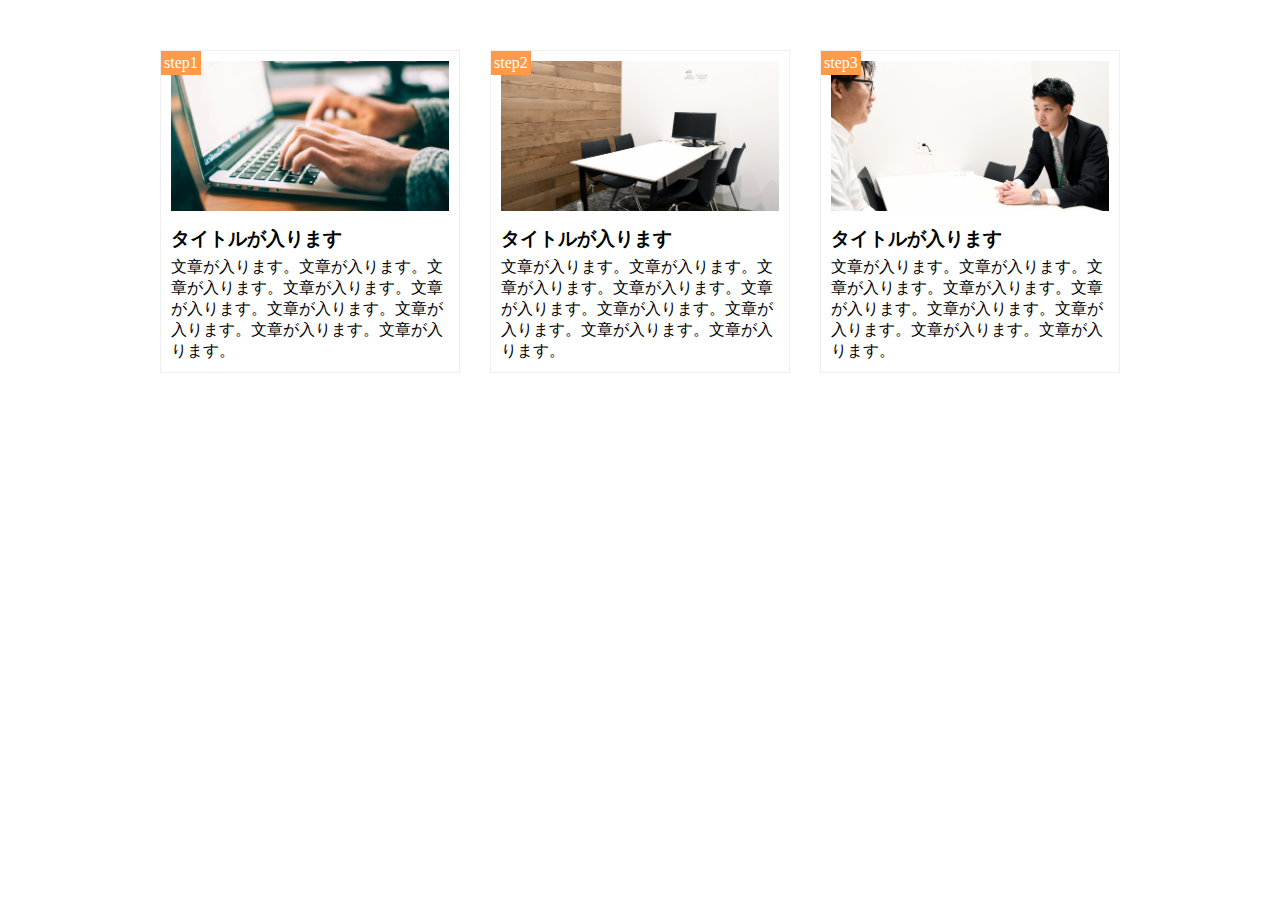
<file: 10章/課題問題/index.html>
<!DOCTYPE html>
<html lang="ja">
<head>
	<meta charaset="UTF-8">
	<meta name="viewport" content="width=device-width,initial-scale=1.0">
	<link rel="stylesheet" href="style.css">
	<title>10章演習</title>
</head>
<body>
	<main class="clear-fix">
		<div class="step-box">
			<div class="step-img1"></div>
			<span class=step-num>step1</span>
			<h3 class="title">タイトルが入ります</h3>
			<p class="text">文章が入ります。文章が入ります。文章が入ります。文章が入ります。文章が入ります。文章が入ります。文章が入ります。文章が入ります。文章が入ります。</p>
		</div>
		<div class="step-box">
			<div class="step-img2"></div>
			<span class=step-num>step2</span>
			<h3 class="title">タイトルが入ります</h3>
			<p class="text">文章が入ります。文章が入ります。文章が入ります。文章が入ります。文章が入ります。文章が入ります。文章が入ります。文章が入ります。文章が入ります。</p>
		</div>
		<div class="step-box">
			<div class="step-img3"></div>
			<span class=step-num>step3</span>
			<h3 class="title">タイトルが入ります</h3>
			<p class="text">文章が入ります。文章が入ります。文章が入ります。文章が入ります。文章が入ります。文章が入ります。文章が入ります。文章が入ります。文章が入ります。</p>
		</div>
	</main>
</body>
</html>
</file>
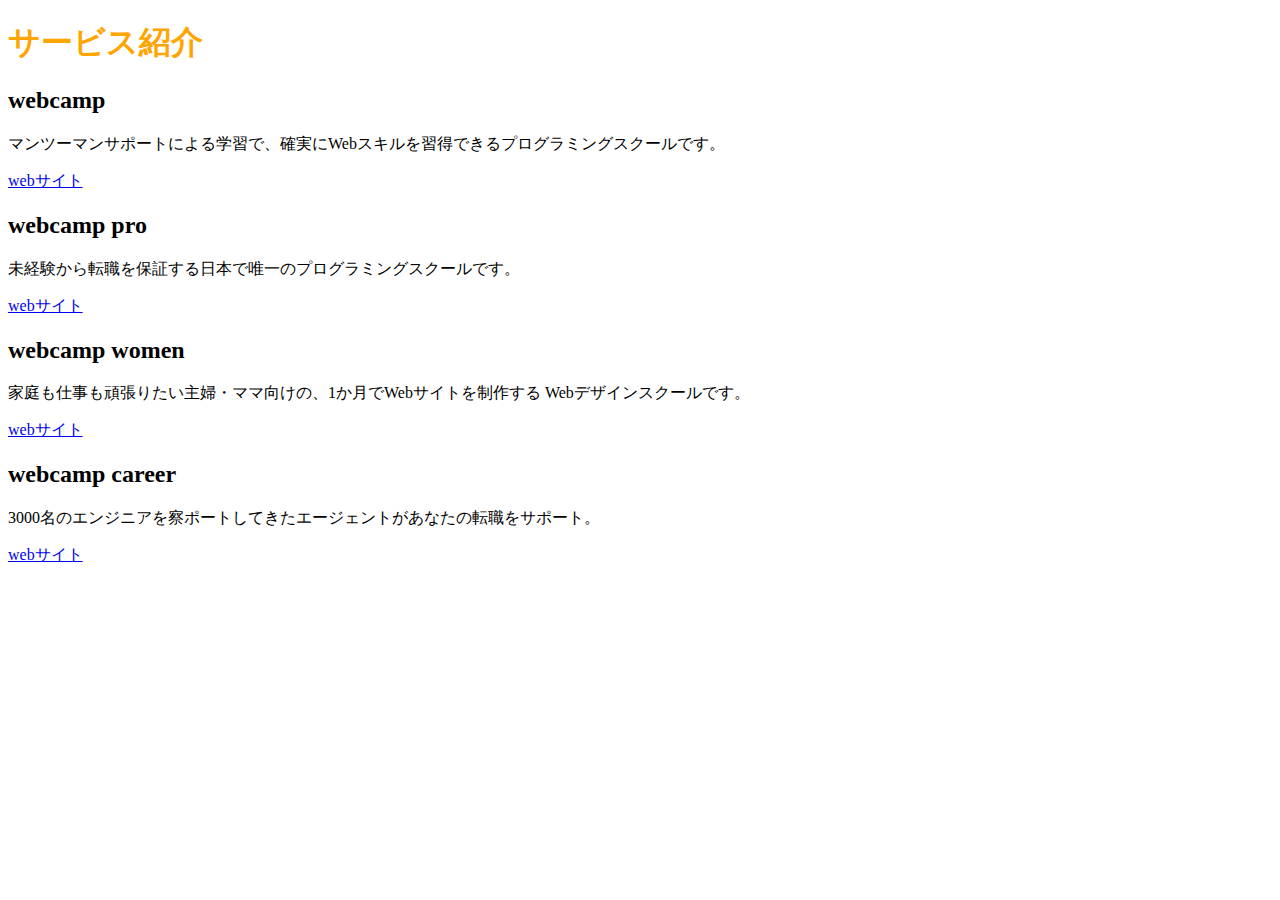
<file: 2章/演習/index.html>
<!DOCTYPE html>
<html lang="ja">
<head>
    <meta charset="UTF-8">
    <title>サービス紹介</title>
    <link rel="stylesheet" href="style.css">
</head>
<body>
    <h1>サービス紹介</h1>
    <h2>webcamp</h2>
    <p>マンツーマンサポートによる学習で、確実にWebスキルを習得できるプログラミングスクールです。</p>
    <a href="https://web-camp.io/">webサイト</a>
    <h2>webcamp pro</h2>
    <p>未経験から転職を保証する日本で唯一のプログラミングスクールです。</p>
    <a href="https://web-camp.io/">webサイト</a>
    <h2>webcamp women</h2>
    <p>家庭も仕事も頑張りたい主婦・ママ向けの、1か月でWebサイトを制作する
    Webデザインスクールです。</p>
    <a href="https://web-camp.io/">webサイト</a>
    <h2>webcamp career</h2>
    <p>3000名のエンジニアを察ポートしてきたエージェントがあなたの転職をサポート。</p>
    <a href="https://web-camp.io/">webサイト</a>
</body>
</html>
</file>
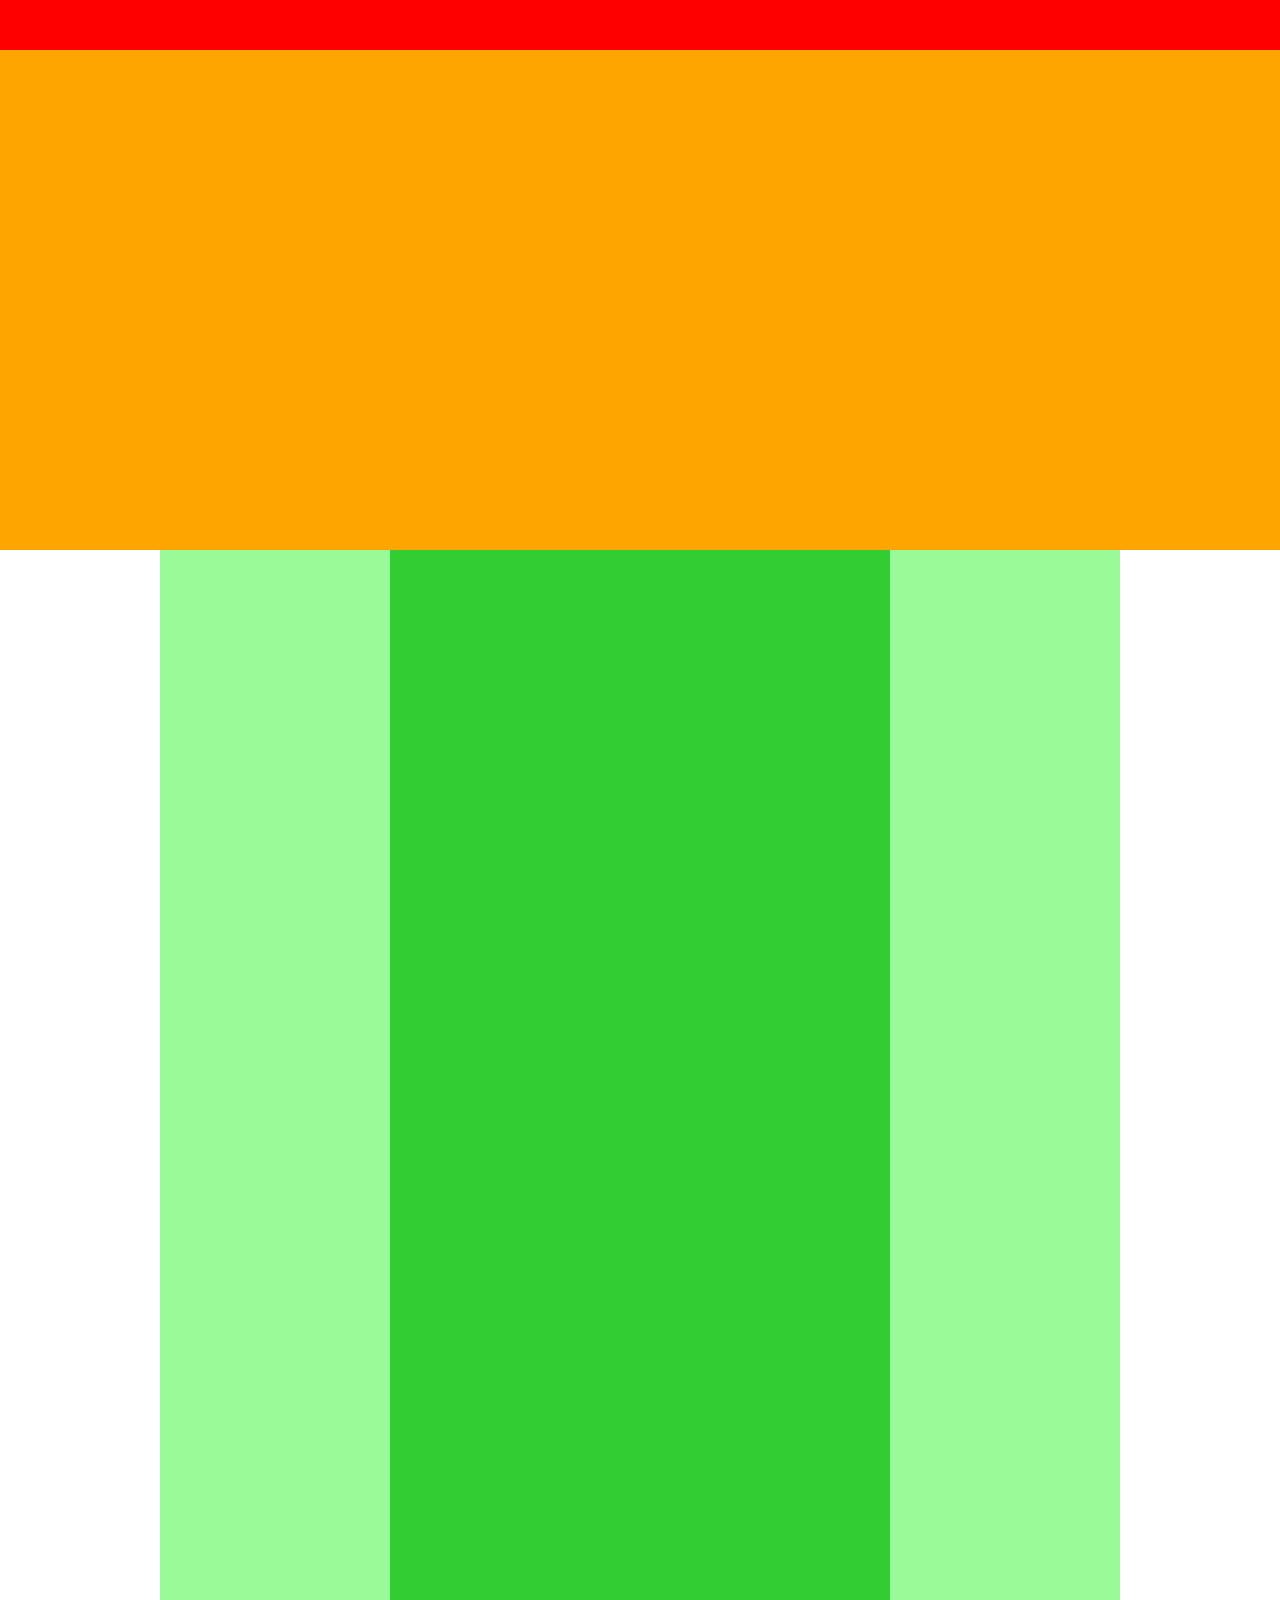
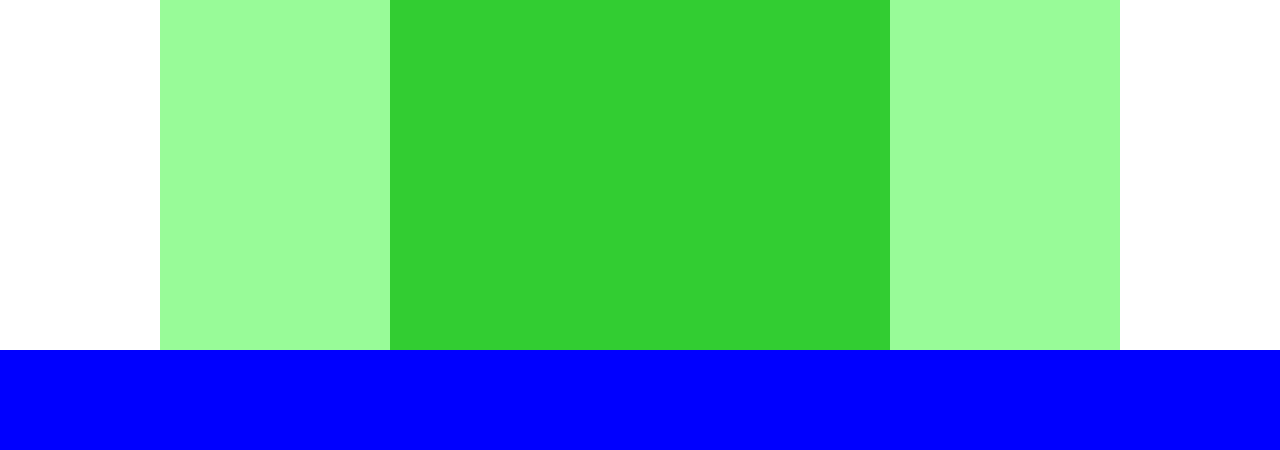
<file: 4章/演習/index.html>
<!DOCTYPE html>
<html>
<head>
	<meta charaset="UTF-8">
	<link rel="stylesheet" href="style.css">
	<title>４章演習</title>
</head>
<body>
	<div class="header"></div>
	<div class="main-visual"></div>
	<div class="main clearfix">
		<div class="sidebar1"></div>
		<div class="blog"></div>
		<div class="sidebar2">
		</div>
	</div>
	<div class="footer"></div>
</body>
</html>
</file>
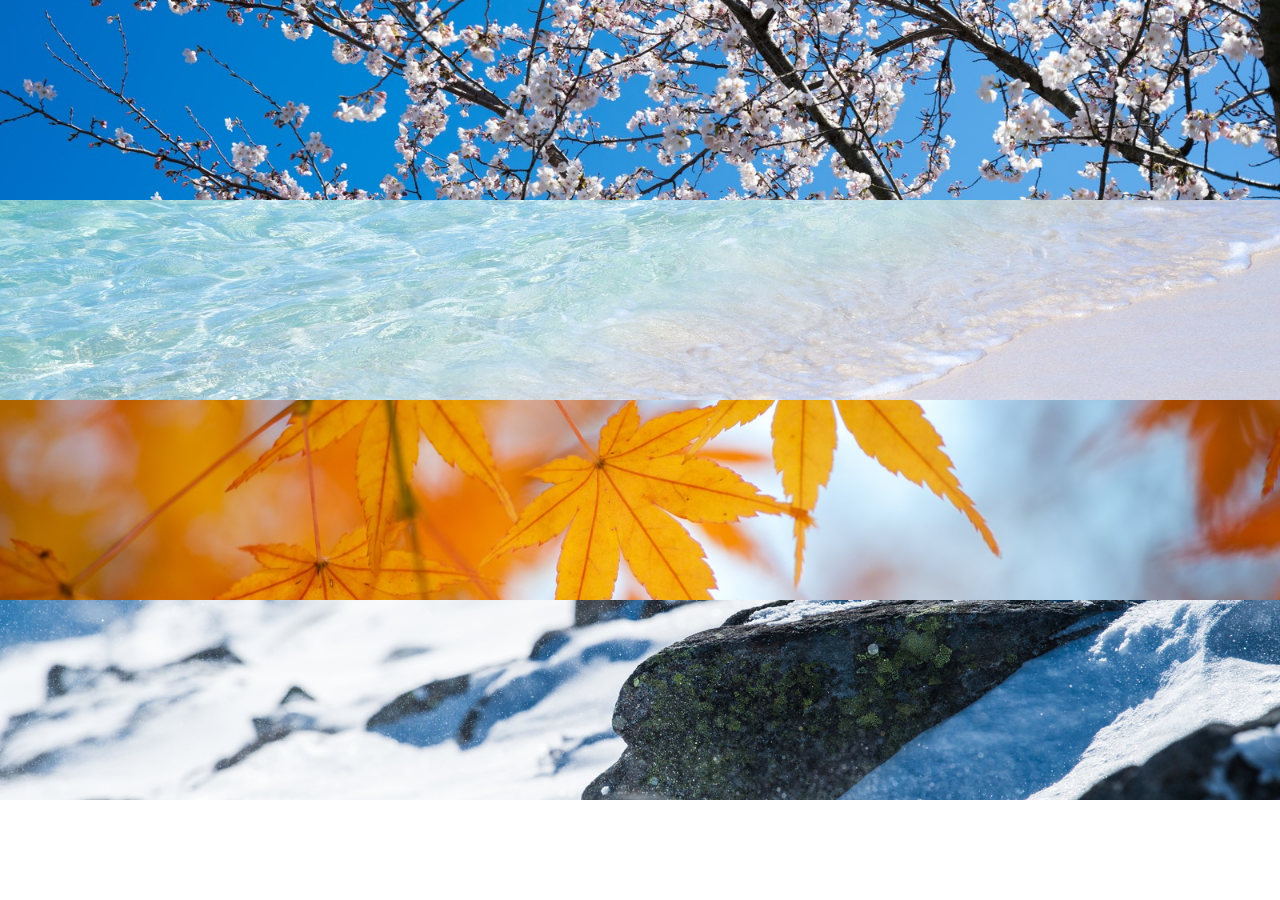
<file: 6章/演習/index.html>
<!DOCTYPE html>
<html>
<head>
	<meta charaset="UTF-8">
	<link rel="stylesheet" href="style.css">
	<title>演習問題６</title>
</head>
<body>
	<div class="box1"></div>

	<div class="box2"></div>

	<div class="box3"></div>

	<div class="box4"></div>
</body>
</html>
</file>
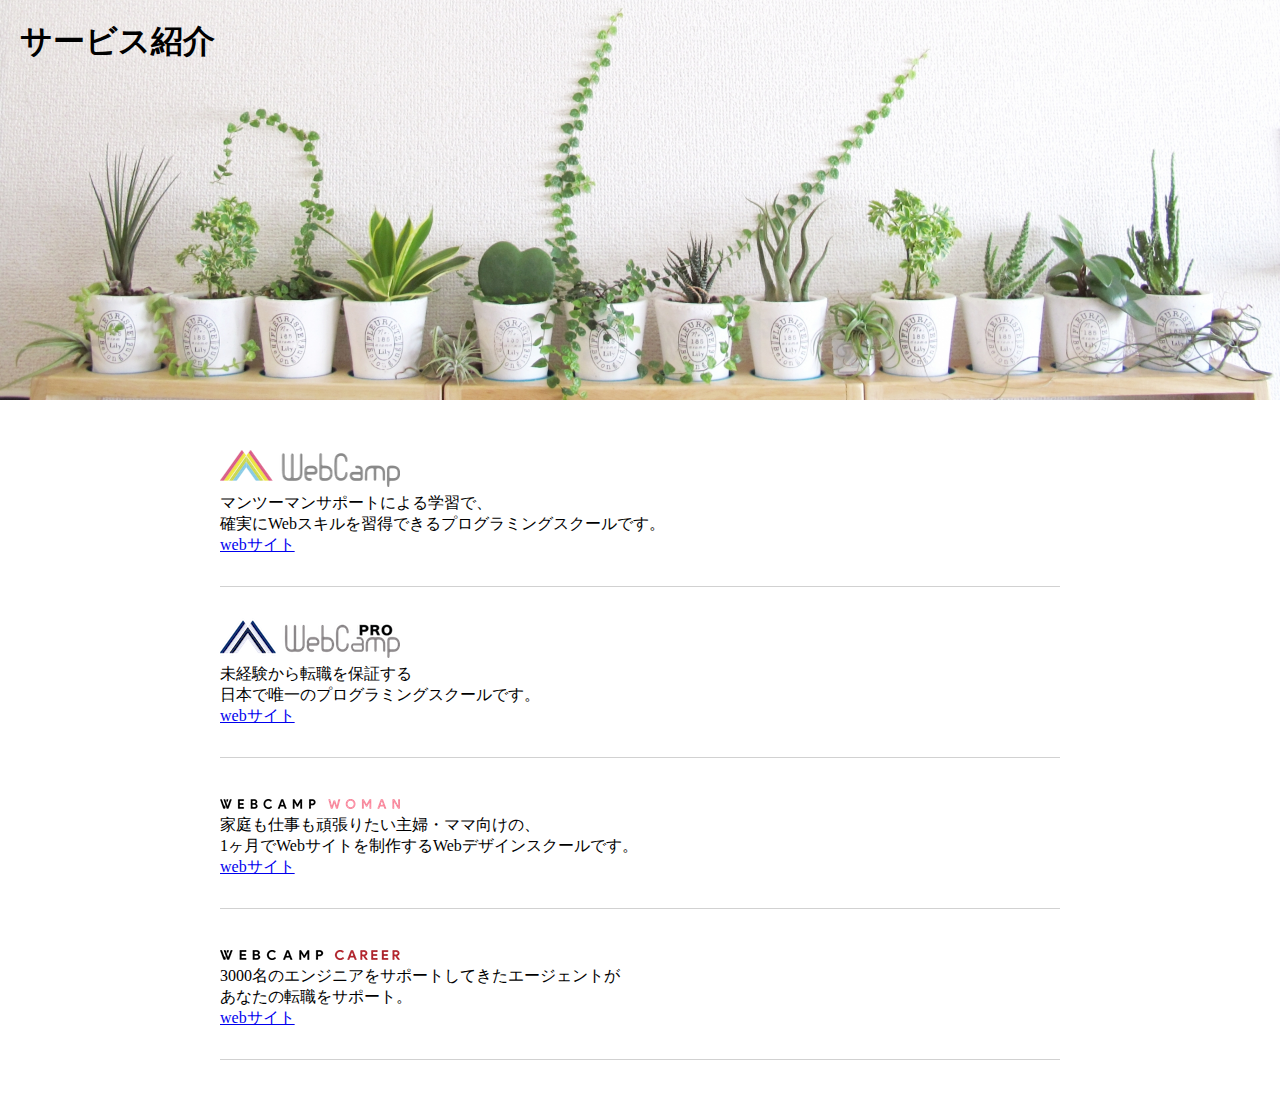
<file: 7章/演習/index.html>
<!DOCTYPE html>
<html>
<head>
	<meta charaset="UTF-8">
	<link rel="stylesheet" href="style.css">
	<title>演習問題７</title>
</head>
<body>
	<section class="main-visual">
		<h1 class="headline">サービス紹介</h1>
	</section>
	<main>
		 <section class="section1">
		 	<h2><img src="img/wc-logo.png" alt="ロゴ">
		 	</h2>
		 	<p>マンツーマンサポートによる学習で、<br>確実にWebスキルを習得できるプログラミングスクールです。
		 	</p>
		 	<a href="https://web-camp.io/">webサイト</a>
　　　　　</section>
		<section class="section2">
		 	<h2><img src="img/wcp-logo.png" alt="ロゴ">
		 	</h2>
		 	<p>未経験から転職を保証する<br>日本で唯一のプログラミングスクールです。
		 	</p>
		 	<a href="https://web-camp.io/">webサイト</a>
　　　　　</section>
		<section class="section2">
		 	<h2><img src="img/wcw-logo.png" alt="ロゴ">
		 	</h2>
		 	<p>家庭も仕事も頑張りたい主婦・ママ向けの、<br>1ヶ月でWebサイトを制作するWebデザインスクールです。
		 	</p>
		 	<a href="https://web-camp.io/">webサイト</a>
　　　　　</section>
        <section class="section2">
		 	<h2><img src="img/wcc-logo.png" alt="ロゴ">
		 	</h2>
		 	<p>3000名のエンジニアをサポートしてきたエージェントが<br>あなたの転職をサポート。
		 	</p>
		 	<a href="https://web-camp.io/">webサイト</a>
　　　　　</section>
	</main>
</body>
</html>
</file>
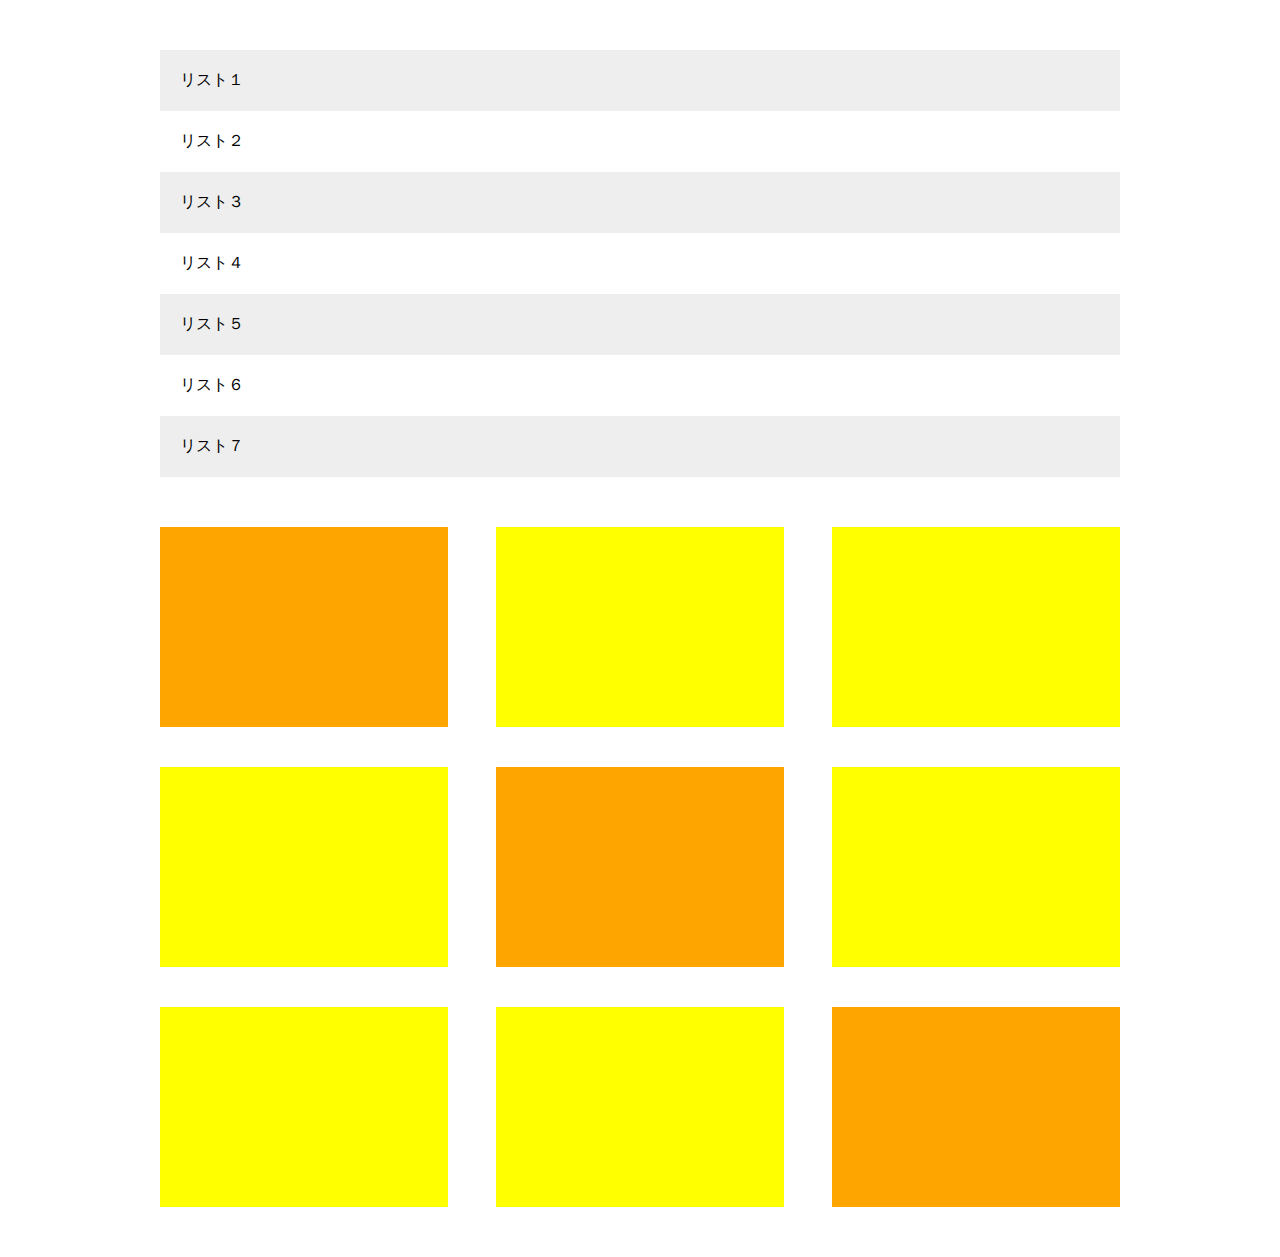
<file: 8章/演習/index.html>
<!DOCTYPE html>
<html>
<head>
	<meta charaset="UTF-8">
	<link rel="stylesheet" href="style.css">
	<title>演習問題８</title>
</head>
<body>
	<section>
		<div class="list-contents">
			<p class="list-text">リスト１</p>
			<p class="list-text">リスト２</p>
			<p class="list-text">リスト３</p>
			<p class="list-text">リスト４</p>
			<p class="list-text">リスト５</p>
			<p class="list-text">リスト６</p>
			<p class="list-text">リスト７</p>
		</div>
		<div class="box-contennts clearfix">
			<div class="box"></div>
			<div class="box"></div>
			<div class="box"></div>
			<div class="box"></div>
			<div class="box"></div>
			<div class="box"></div>
			<div class="box"></div>
			<div class="box"></div>
			<div class="box"></div>
		</div>
	</section>

</body>
</html>
</file>
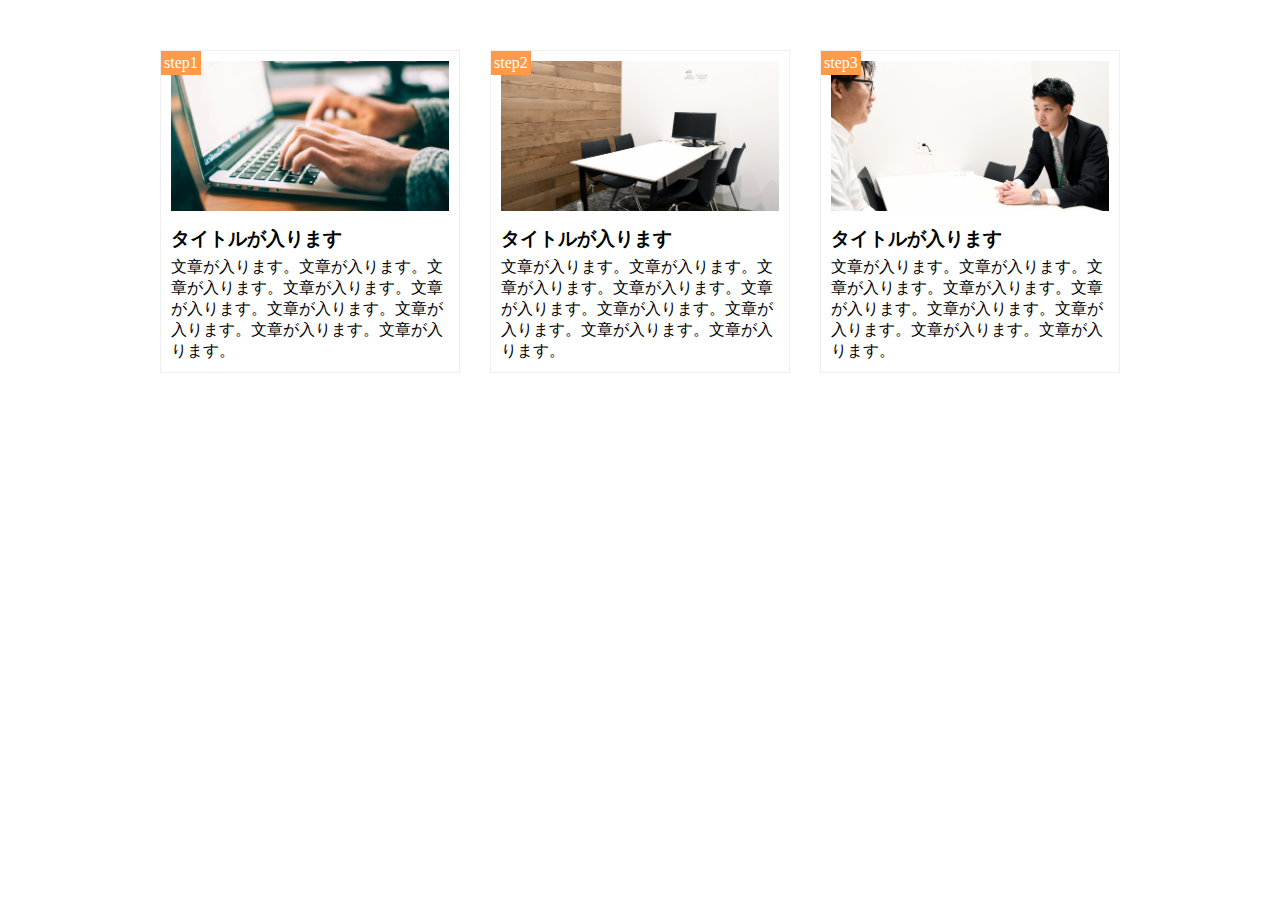
<file: 9章/演習/index.html>
<!DOCTYPE html>
<html lang="ja">
<head>
	<meta charaset="UTF-8">
	<link rel="stylesheet" href="style.css">
	<title>9章演習</title>
</head>
<body>
	<main class="clear-fix">
		<div class="step-box">
			<div class="step-img1"></div>
			<span class=step-num>step1</span>
			<h3 class="title">タイトルが入ります</h3>
			<p class="text">文章が入ります。文章が入ります。文章が入ります。文章が入ります。文章が入ります。文章が入ります。文章が入ります。文章が入ります。文章が入ります。</p>
		</div>
		<div class="step-box">
			<div class="step-img2"></div>
			<span class=step-num>step2</span>
			<h3 class="title">タイトルが入ります</h3>
			<p class="text">文章が入ります。文章が入ります。文章が入ります。文章が入ります。文章が入ります。文章が入ります。文章が入ります。文章が入ります。文章が入ります。</p>
		</div>
		<div class="step-box">
			<div class="step-img3"></div>
			<span class=step-num>step3</span>
			<h3 class="title">タイトルが入ります</h3>
			<p class="text">文章が入ります。文章が入ります。文章が入ります。文章が入ります。文章が入ります。文章が入ります。文章が入ります。文章が入ります。文章が入ります。</p>
		</div>
	</main>
</body>
</html>
</file>
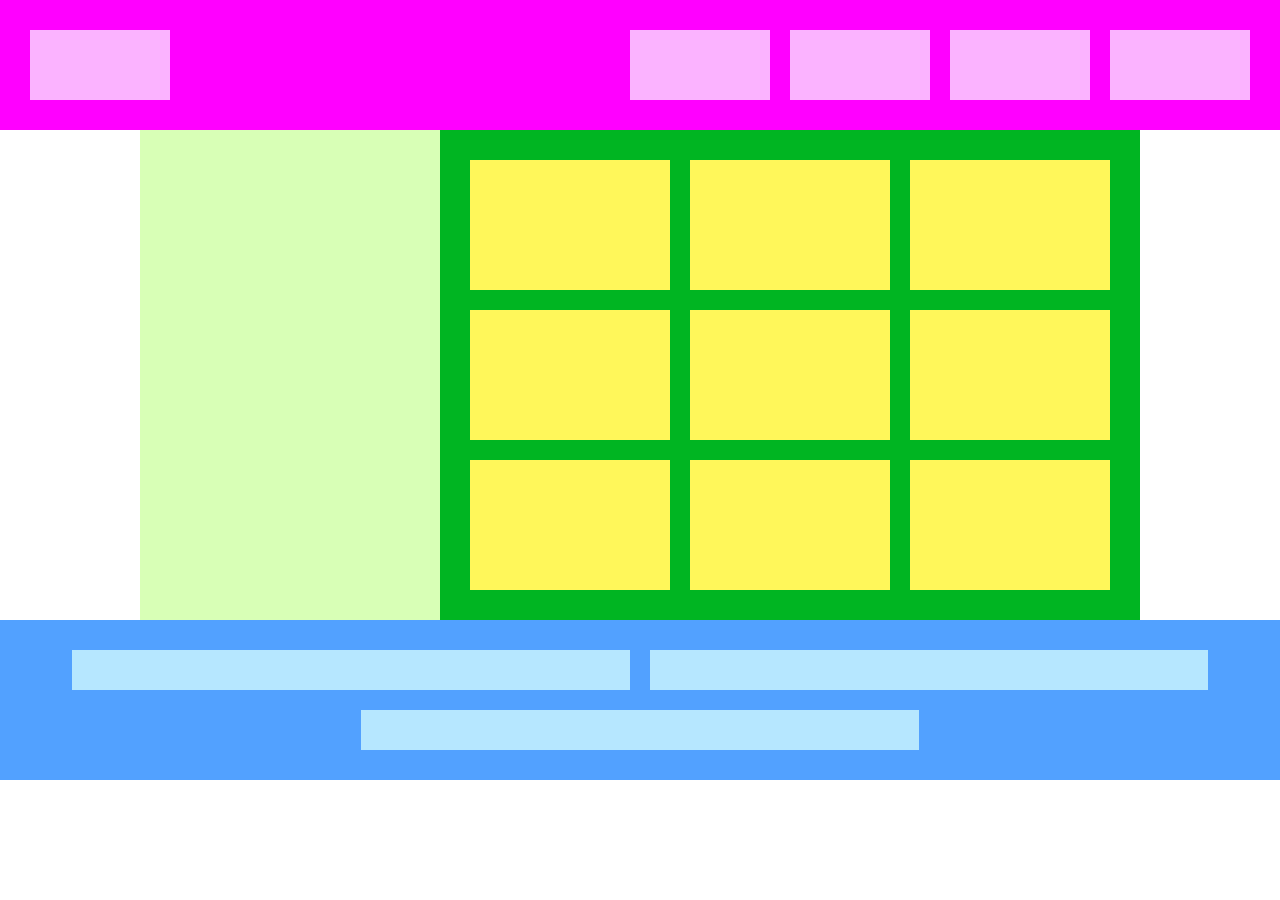
<file: flex/answer/index.html>
<!DOCTYPE html>
<html lang="ja">
<head>
	<meta charset="utf8">
	<title>X章演習</title>
	<link rel="stylesheet" href="style.css">
</head>
<body>
	<!-- header用のdiv -->
	<div class="header">
		<div></div>
		<div></div>
		<div></div>
		<div></div>
		<div></div>
	</div>

	<!-- main用のdiv -->
	<div class="main">
		<div class="sidebar"></div>
		<div class="content">
			<div></div>
			<div></div>
			<div></div>
			<div></div>
			<div></div>
			<div></div>
			<div></div>
			<div></div>
			<div></div>
		</div>
	</div>

	<!-- footer用のdiv -->
	<div class="footer">
		<div></div>
		<div></div>
		<div></div>
	</div>
</body>
</html>
</file>
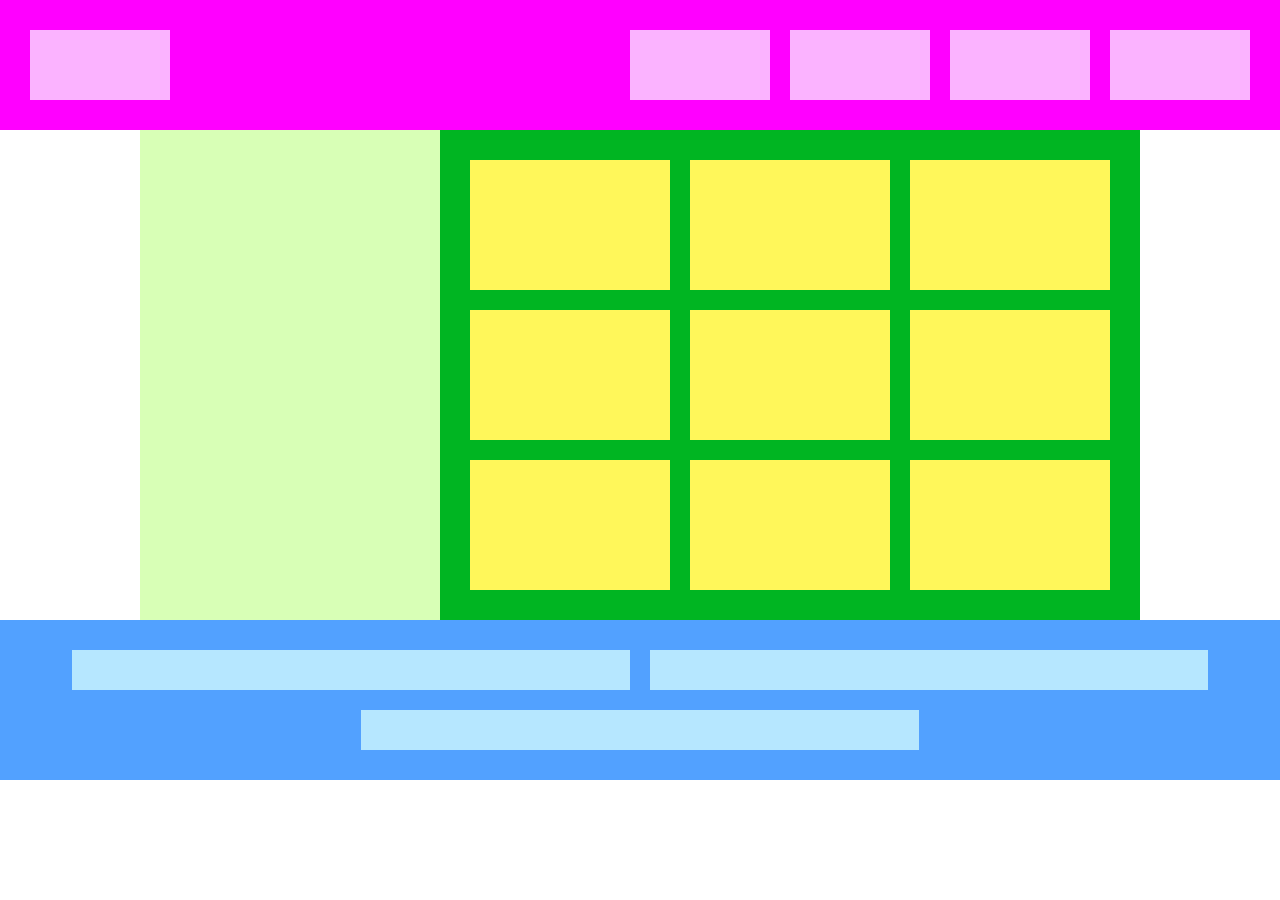
<file: flex/flex.html>
<!DOCTYPE html>
<html>
<head>
	<meta charset="utf-8">
	<link rel="stylesheet" href="style.css">
	<title>演習問題</title>
</head>
<body>
	<header class="header">
		<div></div>
		<div></div>
		<div></div>
		<div></div>
		<div></div>
	</header><!-- /header -->
	<main class="main">
		<div class="main-contents-left"></div>
		<div class="main-contents-right">
			<div></div>
			<div></div>
			<div></div>
			<div></div>
			<div></div>
			<div></div>
			<div></div>
			<div></div>
			<div></div>
		</div>
	</main>
	<footer class="footer">
		<div></div>
		<div></div>
		<div></div>
	</footer>
</body>
</html>
</file>
<file: 10章/課題問題/style.css>
* {
	margin: 0;
	padding: 0;
	box-sizing: border-box;
}

.clearfix:after {
	content: "";
	display: block;
	clear: both;
}

main {
	width: 960px;
	margin: 50px auto;
}

.step-box {
	width: 300px;
	margin-right: 30px;
	padding: 10px;
	border: 1px solid #eee;
	float: left;
	position: relative;
}

.step-box:last-child {
	margin-right: 0;
}

.step-num {
	background-color: #FF9A4B;
	color: #FFF;
	position: absolute;
	top: 0;
	left: 0;
	padding: 3px;
}

.step-img1 {
	height: 150px;
	background-image: url(img/flow01.png);
	background-size: cover;
	background-position: bottom;
}

.step-img2 {
	height: 150px;
	background-image: url(img/flow02.png);
	background-size: cover;
	background-position: bottom;

}
.step-img3 {
	height: 150px;
	background-image: url(img/flow03.png);
	background-size: cover;
	background-position: bottom;
}

.title {
	margin: 15px 0 5px;
}


@media screen and (max-width:768px) {
	main {
		width: 90%;
	}
	.step-box {
		width: 100%;
		float: none;
		display: block;
		margin: 0 0 20px 0;
	}
}
</file>
<file: 2章/演習/style.css>
h1{
  color: orange;
}
</file>
<file: 4章/演習/style.css>
* {
	margin: 0;
	padding: 0;
	box-sizing: border-box;
}

.clearfix::after {
	content: "";
	display: block;
	clear: both;
}

.header {
	width: 100%;
	height: 50px;
	background-color: red;
}

.main-visual {
	width: 100%;
	height: 500px;
	background-color: orange;
}

.main {
	width: 960px;
	background-color: green;
	margin: 0 auto;
}
.sidebar1 {
	width: 230px;
	height:1400px;
	background-color: palegreen;
	float: left;
}
.blog {
	width: 500px;
	height: 1400px;
	background-color: limegreen;
	float: left;
}
.sidebar2 {
	width: 230px;
	height: 1400px;
	background-color: palegreen;
	float: left;
}

.footer {
	width: 100%;
	height: 100px;
	background-color: blue;
}
</file>
<file: 6章/演習/style.css>
* {
	margin: 0;
	padding: 0;
	box-sizing: border-box;
}

.box1 {
	height: 200px;
	background-image: url(img/box1.jpg);
	background-size: cover;
	background-position: center;
}
.box2 {
	height: 200px;
	background-image: url(img/box2.jpg);
	background-size: cover;
	background-position: center;

}
.box3 {
	height: 200px;
	background-image: url(img/box3.jpg);
	background-size: cover;
	background-position: center;
}
.box4 {
	height: 200px;
	background-image: url(img/box4.jpg);
	background-size: cover;
	background-position: center;
}
</file>
<file: 7章/演習/style.css>
* {
	margin: 0;
	padding: 0;
	box-sizing: border-box;
}

.main-visual {
	width: 100%;
	height: 400px;
	background-image: url(img/mv.jpg);
	background-size: cover;
	background-position: bottom;
}

.headline {
	padding: 20px;
}

main {
	width: 840px;
	margin: 50px auto;
}

.section1 {
	padding-bottom: 30px;
	border-bottom: 1px solid #d1d1d1;
}
.section2 {
	padding-top: 30px;
	padding-bottom: 30px;
	border-bottom: 1px solid #d1d1d1;
}
</file>
<file: 8章/演習/style.css>
* {
	margin: 0;
	padding: 0;
	box-sizing: border-box;
}

.clearfix::after {
	content: "";
	display: block;
	clear: both;
}
section {
	width: 960px;
	margin: 50px auto;
}

.list-contents {
	padding-bottom: 50px;
}
.list-text {
	padding: 20px;
	list-style: none;
}
.list-text:nth-child(odd) {
	background-color: #eee;
}
.box {
	float: left;
	width: 30%;
	height: 200px;
	margin-bottom: 40px;
	margin-right: 5%;
	background-color: yellow;
}
.box:nth-child(1), .box:nth-child(5), .box:nth-child(9) {
	background-color: orange;
}
.box:nth-child(7), .box:nth-child(8), .box:nth-child(9) {
	margin-bottom: 0;
}
.box:nth-child(3), .box:nth-child(6), .box:nth-child(9) {
	margin-right: 0;
}
</file>
<file: 9章/演習/style.css>
* {
	margin: 0;
	padding: 0;
	box-sizing: border-box;
}

.clearfix:after {
	content: "";
	display: block;
	clear: both;
}

main {
	width: 960px;
	margin: 50px auto;
}

.step-box {
	width: 300px;
	margin-right: 30px;
	padding: 10px;
	border: 1px solid #eee;
	float: left;
	position: relative;
}

.step-num {
	background-color: #FF9A4B;
	color: #FFF;
	position: absolute;
	top: 0;
	left: 0;
	padding: 3px;
}
.step-box:last-child {
	margin-right: 0;
}
.step-img1 {
	height: 150px;
	background-image: url(img/flow01.png);
	background-size: cover;
	background-position: bottom;
}

.step-img2 {
	height: 150px;
	background-image: url(img/flow02.png);
	background-size: cover;
	background-position: bottom;

}
.step-img3 {
	height: 150px;
	background-image: url(img/flow03.png);
	background-size: cover;
	background-position: bottom;
}

.title {
	margin: 15px 0 5px;
}
</file>
<file: flex/answer/style.css>
* {
  margin: 0;
  padding: 0;
  box-sizing: border-box;
}

.header{
  background-color:#ff00ff;
  padding:30px 20px;
  display:flex;
  justify-content:flex-end;  
}
.header > div{
  background-color:#fbb3ff;
  width:140px;
  height:70px;
  margin:0 10px;
}
.header > :first-child{
  margin-right:auto;
}

.main{
  display:flex;
  justify-content:center;
}
.sidebar{
  background-color:#d8ffb6;
  width:300px;
}
.content{
  background-color:#00b522;
  padding:20px;
  max-width:700px;
  flex-grow:1;
  display:flex;
  flex-wrap:wrap;
  justify-content: center;
}
.content > div{
  background-color:#fff75a;
  flex-basis:200px;
  height:130px;
  margin:10px;
}

.footer{
  background-color:#52a1ff;
  padding:20px;
  display:flex;
  flex-wrap:wrap;
  justify-content:center;
}
.footer > div{
  background-color:#b6e7ff;
  width: 45%;
  max-width: 600px;
  height:40px;
  margin:10px;
}
</file>
<file: flex/style.css>
* {
	margin: 0;
	padding: 0;
	box-sizing: border-box;
}

.header {
	background-color: #ff00ff;
	padding: 30px 20px;
	display: flex;
	justify-content: flex-end;
}

.header > :first-child {
	margin-right: auto;
}

.header > div {
	background-color: #fbb3ff;
	width: 140px;
	height: 70px;
	margin: 0 10px;
}

.main {
	display: flex;
	justify-content: center;
}

.main-contents-left {
	background-color: #d8ffb6;
	width: 300px;
}

.main-contents-right {
	background-color: #00b522;
	flex-grow: 1;
	max-width: 700px;
	padding: 20px;
	display: flex;
	justify-content: center;
	flex-wrap: wrap;
}

.main-contents-right > div {
	background-color: #fff75a;
	height: 130px;
	margin: 10px;
	flex-basis: 200px;
}

.footer {
	background-color: #52a1ff;
	padding: 20px;
	display: flex;
	flex-wrap: wrap;
	justify-content: center;
}

.footer > div {
	background-color: #b6e7ff;
	height: 40px;
	width: 45%;
	max-width: 600px;
	margin: 10px;
}
</file>
